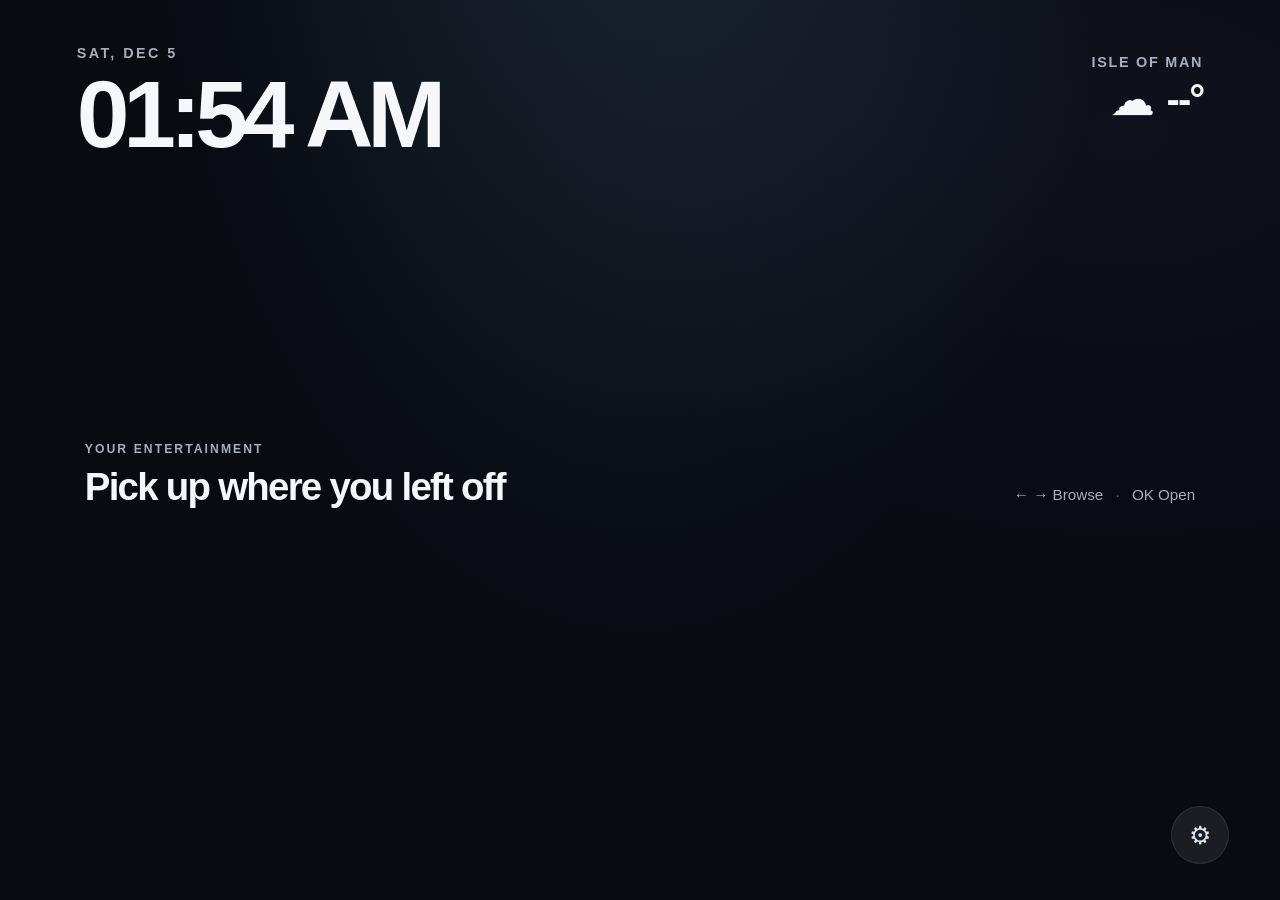
<file: TVLauncherApp/index.html>
<!DOCTYPE html>
<html lang="en">
  <head>
    <meta charset="UTF-8" />
    <meta name="viewport" content="width=device-width, initial-scale=1.0" />
    <title>TV Launcher</title>
    <link rel="stylesheet" href="styles.css" />
  </head>
  <body>
    <div class="app-shell">
      <header class="topbar">
        <div class="clock-panel">
          <div id="dateText" class="date-label">Loading date...</div>
          <div id="timeText" class="time-value">--:--</div>
        </div>

        <div class="weather-panel" aria-live="polite">
          <div id="weatherLocation" class="weather-location">Isle of Man</div>
          <div class="weather-reading">
            <div id="weatherIcon" class="weather-icon" aria-hidden="true">☀️</div>
            <div id="weatherTemp" class="weather-temp">--°</div>
          </div>
        </div>
      </header>

      <main class="content">
        <section class="app-carousel" aria-labelledby="appsTitle">
          <div class="carousel-heading">
            <div>
              <span class="eyebrow">YOUR ENTERTAINMENT</span>
              <h1 id="appsTitle">Pick up where you left off</h1>
            </div>
            <span class="browse-hint">← → Browse <span class="hint-divider">·</span> OK Open</span>
          </div>
          <div id="launcherGrid" class="launcher-grid" aria-label="TV app carousel"></div>
        </section>
      </main>

      <aside id="settingsPanel" class="settings-panel hidden" aria-label="TV Launcher settings">
        <div class="panel-header">
          <div>
            <span class="eyebrow">PERSONALISE</span>
            <h2>Home screen</h2>
          </div>
          <span class="back-hint">BACK to close</span>
          <button id="closeSettings" class="close-button" type="button" aria-label="Close settings">✕</button>
        </div>

        <section class="saved-apps-wrap" aria-labelledby="appsOnHomeTitle">
          <div class="settings-copy">
            <h3 id="appsOnHomeTitle">Apps on your home screen</h3>
            <p>Choose which apps appear in your launcher.</p>
            <div id="settingsStatus" class="settings-status" role="status" aria-live="polite">Finding apps on this TV…</div>
          </div>
          <div id="appList" class="saved-apps"></div>
        </section>

        <button id="returnHome" class="return-home-button" type="button">
          <span aria-hidden="true">⌂</span>
          <span>Return to LG Home</span>
          <span class="button-arrow" aria-hidden="true">↗</span>
        </button>
      </aside>

      <button id="openSettings" class="settings-toggle" type="button" aria-label="Home screen settings">
        <span aria-hidden="true">⚙</span>
      </button>
      <div id="launchStatus" class="launch-status" role="status" aria-live="polite"></div>
    </div>

    <script src="webOSTV.js"></script>
    <script src="app.js"></script>
  </body>
</html>
</file>
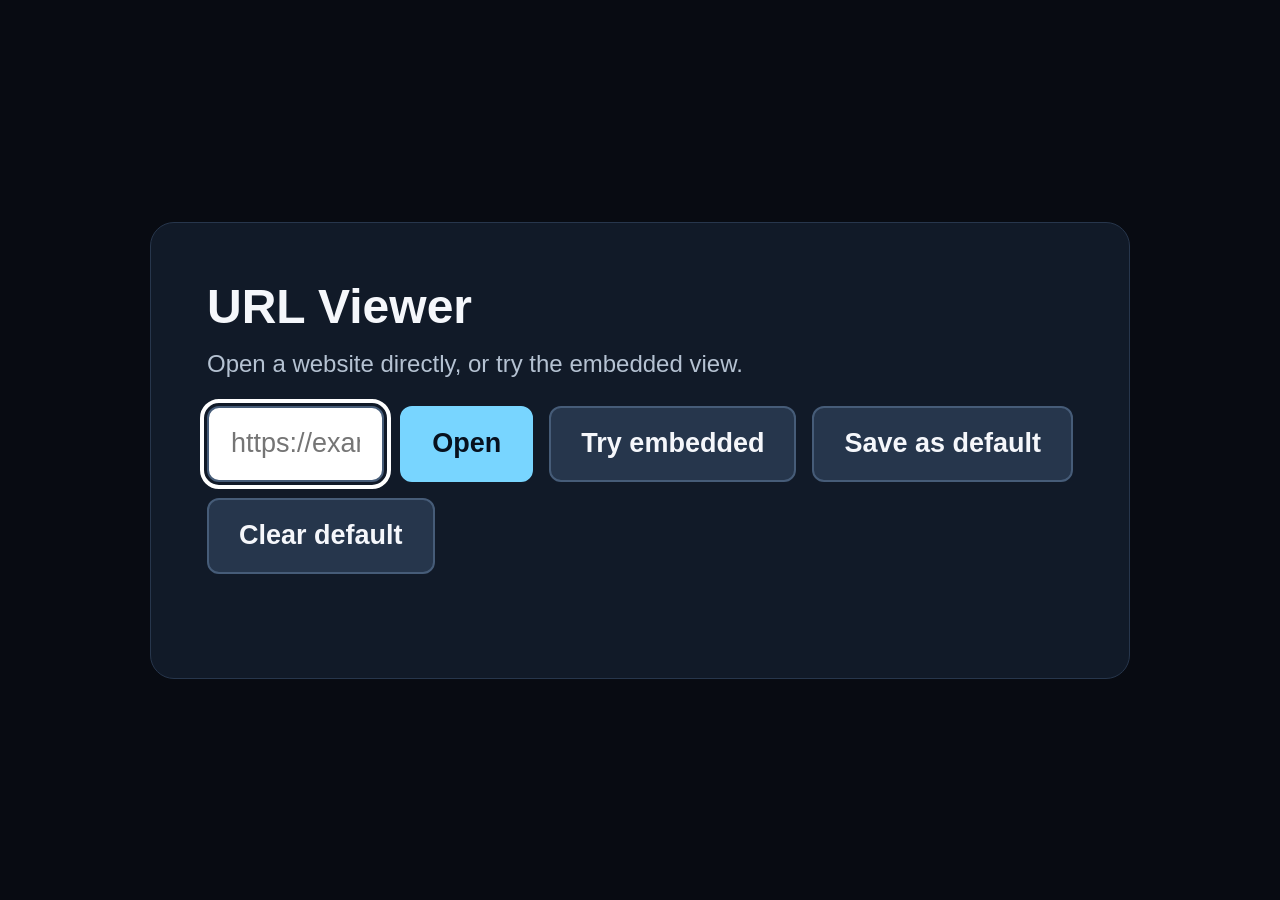
<file: URLViewerApp/index.html>
<!doctype html>
<html lang="en">
<head>
  <meta charset="utf-8">
  <meta name="viewport" content="width=device-width, initial-scale=1">
  <meta name="color-scheme" content="dark">
  <title>URL Viewer</title>
  <style>
    :root { font-family: Arial, sans-serif; color: #f5f7fb; background: #080b12; }
    * { box-sizing: border-box; }
    body { margin: 0; min-height: 100vh; display: grid; place-items: center; }
    main { width: min(980px, 90vw); padding: 56px; border: 1px solid #27364c; border-radius: 24px; background: #111a28; }
    h1 { margin: 0 0 16px; font-size: 48px; }
    p { margin: 0 0 28px; color: #b5c2d2; font-size: 24px; }
    form { display: flex; gap: 16px; flex-wrap: wrap; }
    input, button { min-height: 76px; border: 2px solid #465c78; border-radius: 12px; font: inherit; font-size: 27px; }
    input { flex: 1; min-width: 0; padding: 0 22px; color: #101722; background: #fff; }
    button { padding: 0 30px; color: #07111e; background: #78d5ff; border-color: #78d5ff; font-weight: 700; cursor: pointer; }
    button.secondary { color: #f5f7fb; background: #26364c; border-color: #465c78; }
    input:focus, button:focus { outline: 4px solid #fff; outline-offset: 3px; }
    #message { min-height: 30px; margin: 18px 0 0; color: #ffbdad; font-size: 20px; }
    #viewer { position: fixed; inset: 0; display: none; background: #080b12; }
    #toolbar { height: 68px; display: flex; align-items: center; gap: 12px; padding: 8px 16px; background: #111a28; }
    #toolbar button { min-height: 48px; font-size: 20px; }
    #page-address { flex: 1; min-width: 0; overflow: hidden; color: #d8e3f0; font-size: 18px; text-overflow: ellipsis; white-space: nowrap; }
    #page-frame { display: block; width: 100%; height: calc(100% - 102px); border: 0; background: #fff; cursor: auto; }
    #frame-note { padding: 8px 16px; color: #d8e3f0; background: #26364c; font-size: 16px; }
    body.viewing { display: block; }
    body.viewing main { display: none; }
    body.viewing #viewer { display: block; }
    html.opening-default body { visibility: hidden; background: #080b12; }
    @media (max-width: 700px) { main { padding: 30px; } form { flex-direction: column; } input, button { width: 100%; } }
  </style>
  <script>
    try {
      if (localStorage.getItem('urlviewer.defaultAddress')) {
        document.documentElement.classList.add('opening-default');
      }
    } catch (_) {}
  </script>
</head>
<body>
  <main>
    <h1>URL Viewer</h1>
    <p>Open a website directly, or try the embedded view.</p>
    <form id="open-form">
      <input id="address" type="text" inputmode="url" autocomplete="url" placeholder="https://example.com" aria-label="Website address" autofocus>
      <button type="submit">Open</button>
      <button id="try-embedded" class="secondary" type="button">Try embedded</button>
      <button id="save-default" class="secondary" type="button">Save as default</button>
      <button id="clear-default" class="secondary" type="button">Clear default</button>
    </form>
    <div id="message" role="status" aria-live="polite"></div>
  </main>
  <section id="viewer" aria-label="Website viewer">
    <div id="toolbar">
      <button id="back-to-address" class="secondary" type="button">Back to address</button>
      <div id="page-address"></div>
      <button id="open-full-page" class="secondary" type="button">Open full page</button>
    </div>
    <div id="frame-note" role="status">If this page is blank, use Open full page. Pointer visibility may depend on the website.</div>
    <iframe id="page-frame" title="Website" allow="autoplay; fullscreen; encrypted-media; picture-in-picture" allowfullscreen></iframe>
  </section>
  <script>
    const form = document.getElementById('open-form');
    const address = document.getElementById('address');
    const message = document.getElementById('message');
    const frame = document.getElementById('page-frame');
    let currentUrl = null;
    const defaultAddress = localStorage.getItem('urlviewer.defaultAddress');
    address.value = defaultAddress || localStorage.getItem('urlviewer.lastAddress') || '';

    function getValidAddress() {
      let value = address.value.trim();
      if (!value) throw new Error('Enter a website address first.');
      if (!/^https?:\/\//i.test(value)) value = `https://${value}`;
      let url;
      try { url = new URL(value); } catch (_) { throw new Error('That address does not look valid.'); }
      if (!['http:', 'https:'].includes(url.protocol) || !url.hostname.includes('.')) {
        throw new Error('Use a full website address, such as https://example.com.');
      }
      return url;
    }

    function rememberUrl(url) {
      address.value = url.href;
      currentUrl = url;
      localStorage.setItem('urlviewer.lastAddress', url.href);
    }

    function openEmbedded(url) {
      rememberUrl(url);
      document.getElementById('page-address').textContent = url.href;
      document.body.classList.add('viewing');
      frame.src = url.href;
      frame.focus();
    }

    document.getElementById('save-default').addEventListener('click', () => {
      try {
        const url = getValidAddress();
        localStorage.setItem('urlviewer.defaultAddress', url.href);
        address.value = url.href;
        message.textContent = 'Default saved. Opening it now…';
        window.location.assign(url.href);
      } catch (error) {
        message.textContent = error.message;
        address.focus();
      }
    });

    document.getElementById('clear-default').addEventListener('click', () => {
      localStorage.removeItem('urlviewer.defaultAddress');
      message.textContent = 'Default page cleared.';
    });

    document.getElementById('back-to-address').addEventListener('click', () => {
      frame.src = 'about:blank';
      document.body.classList.remove('viewing');
      address.focus();
    });

    document.getElementById('open-full-page').addEventListener('click', () => {
      if (currentUrl) window.location.assign(currentUrl.href);
    });

    document.getElementById('try-embedded').addEventListener('click', () => {
      let url;
      try { url = getValidAddress(); } catch (error) {
        message.textContent = error.message;
        address.focus();
        return;
      }
      openEmbedded(url);
    });

    form.addEventListener('submit', (event) => {
      event.preventDefault();
      let url;
      try { url = getValidAddress(); } catch (error) {
        message.textContent = error.message;
        address.focus();
        return;
      }
      rememberUrl(url);
      window.location.assign(url.href);
    });

    if (defaultAddress) {
      try {
        window.location.assign(getValidAddress().href);
      } catch (error) {
        document.documentElement.classList.remove('opening-default');
        message.textContent = error.message;
        address.focus();
      }
    }

  </script>
</body>
</html>
</file>
<file: TVLauncherApp/styles.css>
* {
  box-sizing: border-box;
}

:root {
  --bg: #080b10;
  --surface: rgba(255, 255, 255, 0.055);
  --surface-strong: rgba(17, 22, 31, 0.97);
  --line: rgba(255, 255, 255, 0.09);
  --text: #f5f7fa;
  --muted: #a5afbd;
  --accent: #9ad8ff;
  --focus: #c8edff;
  --tile-width: clamp(190px, 15vw, 252px);
}

html,
body {
  width: 100%;
  height: 100%;
  margin: 0;
  overflow: hidden;
  color: var(--text);
  background:
    radial-gradient(ellipse at 50% -30%, rgba(87, 136, 181, 0.24), transparent 55%),
    radial-gradient(ellipse at 88% 15%, rgba(83, 67, 140, 0.1), transparent 38%),
    var(--bg);
  font-family: "Segoe UI", Tahoma, sans-serif;
}

button {
  color: inherit;
  font: inherit;
}

.app-shell {
  position: relative;
  display: flex;
  width: 100vw;
  height: 100vh;
  flex-direction: column;
  padding: clamp(30px, 5vh, 64px) clamp(34px, 6vw, 104px);
}

.topbar {
  display: flex;
  align-items: flex-start;
  justify-content: space-between;
  gap: 24px;
}

.clock-panel,
.weather-panel {
  display: flex;
  flex-direction: column;
}

.date-label,
.weather-location,
.eyebrow {
  color: var(--muted);
  font-size: 0.9rem;
  font-weight: 650;
  letter-spacing: 0.17em;
  text-transform: uppercase;
}

.time-value {
  margin-top: 6px;
  font-size: clamp(3.7rem, 7.4vw, 7rem);
  font-weight: 650;
  letter-spacing: -0.065em;
  line-height: 1;
  font-variant-numeric: tabular-nums;
}

.weather-panel {
  align-items: flex-end;
  gap: 3px;
  padding-top: 9px;
}

.weather-location {
  letter-spacing: 0.12em;
}

.weather-reading {
  display: flex;
  align-items: center;
  gap: 12px;
}

.weather-icon {
  font-size: 2.8rem;
}

.weather-temp {
  font-size: 2.5rem;
  font-weight: 600;
  letter-spacing: -0.05em;
}

.content {
  display: flex;
  flex: 1;
  min-height: 0;
  align-items: center;
}

.app-carousel {
  width: 100%;
  --tile-width: clamp(190px, 15vw, 252px);
}

.carousel-heading {
  display: flex;
  align-items: flex-end;
  justify-content: space-between;
  gap: 24px;
  margin: 0 8px 18px;
}

.eyebrow {
  font-size: 0.76rem;
}

.carousel-heading h1 {
  margin: 8px 0 0;
  font-size: clamp(2rem, 3vw, 3.2rem);
  font-weight: 550;
  letter-spacing: -0.045em;
}

.browse-hint {
  padding-bottom: 6px;
  color: var(--muted);
  font-size: 0.95rem;
}

.hint-divider {
  padding: 0 8px;
  color: rgba(255, 255, 255, 0.35);
}

.launcher-grid {
  display: flex;
  min-height: 0;
  gap: clamp(14px, 1.6vw, 26px);
  overflow-x: auto;
  overflow-y: hidden;
  padding: 20px calc((100% - var(--tile-width)) / 2) 30px;
  scroll-behavior: smooth;
  scroll-snap-type: x mandatory;
  scrollbar-width: none;
}

.launcher-grid::-webkit-scrollbar {
  display: none;
}

.app-tile {
  display: flex;
  flex: 0 0 var(--tile-width);
  min-height: clamp(245px, 29vh, 330px);
  flex-direction: column;
  align-items: center;
  justify-content: center;
  border: 1px solid var(--line);
  border-radius: 26px;
  outline: none;
  background: linear-gradient(145deg, rgba(255, 255, 255, 0.09), rgba(255, 255, 255, 0.025));
  box-shadow: 0 18px 46px rgba(0, 0, 0, 0.2);
  cursor: pointer;
  scroll-snap-align: center;
  transition: background 180ms ease, border-color 180ms ease, transform 180ms ease;
}

.app-tile:hover,
.app-tile:focus-visible,
.app-tile.active {
  transform: translateY(-7px) scale(1.045);
  border-color: rgba(154, 216, 255, 0.78);
  background: linear-gradient(145deg, rgba(154, 216, 255, 0.16), rgba(255, 255, 255, 0.055));
}

.app-tile:focus-visible,
.app-tile.active {
  box-shadow: 0 0 0 3px var(--focus), 0 22px 54px rgba(0, 0, 0, 0.36);
}

.app-icon {
  position: relative;
  display: grid;
  width: clamp(94px, 8vw, 132px);
  height: clamp(94px, 8vw, 132px);
  place-items: center;
  margin-bottom: 22px;
  border: 1px solid rgba(255, 255, 255, 0.14);
  border-radius: 25px;
  background: linear-gradient(145deg, rgba(154, 216, 255, 0.2), rgba(255, 255, 255, 0.07));
  font-size: 3rem;
  font-weight: 600;
  box-shadow: 0 12px 28px rgba(0, 0, 0, 0.22);
}

.app-logo {
  position: absolute;
  inset: 0;
  width: 100%;
  height: 100%;
  padding: 8px;
  border-radius: inherit;
  object-fit: contain;
}

.app-name {
  max-width: 90%;
  font-size: clamp(1.3rem, 1.8vw, 1.8rem);
  font-weight: 620;
  letter-spacing: -0.02em;
  text-align: center;
}

.app-type {
  margin-top: 9px;
  color: var(--muted);
  font-size: 0.72rem;
  font-weight: 650;
  letter-spacing: 0.15em;
  text-transform: uppercase;
}

.settings-toggle {
  position: absolute;
  right: clamp(24px, 4vw, 66px);
  bottom: clamp(22px, 4vh, 44px);
  display: grid;
  width: 58px;
  height: 58px;
  place-items: center;
  border: 1px solid var(--line);
  border-radius: 50%;
  outline: none;
  background: rgba(255, 255, 255, 0.08);
  color: #dce7f1;
  cursor: pointer;
  font-size: 1.55rem;
  backdrop-filter: blur(18px);
  transition: background 160ms ease, transform 160ms ease;
}

.settings-toggle:hover,
.settings-toggle:focus-visible {
  transform: scale(1.08);
  background: rgba(154, 216, 255, 0.19);
  box-shadow: 0 0 0 3px var(--focus);
}

.launch-status {
  position: absolute;
  bottom: 34px;
  left: clamp(34px, 6vw, 104px);
  max-width: min(70vw, 640px);
  padding: 12px 18px;
  border: 1px solid rgba(255, 138, 138, 0.36);
  border-radius: 14px;
  background: rgba(56, 20, 26, 0.92);
  color: #ffdada;
  opacity: 0;
  pointer-events: none;
  transform: translateY(8px);
  transition: opacity 160ms ease, transform 160ms ease;
}

.launch-status.visible {
  opacity: 1;
  transform: translateY(0);
}

.settings-panel {
  position: absolute;
  right: clamp(24px, 4vw, 66px);
  bottom: clamp(92px, 12vh, 126px);
  display: flex;
  width: min(470px, calc(100vw - 36px));
  max-height: min(76vh, 760px);
  flex-direction: column;
  overflow: hidden;
  padding: 24px;
  border: 1px solid rgba(255, 255, 255, 0.12);
  border-radius: 26px;
  background: var(--surface-strong);
  box-shadow: 0 28px 80px rgba(0, 0, 0, 0.58);
  backdrop-filter: blur(24px);
  transform-origin: bottom right;
  transition: opacity 180ms ease, transform 180ms ease;
}

.settings-panel.hidden {
  opacity: 0;
  pointer-events: none;
  transform: translateY(10px) scale(0.97);
}

.panel-header {
  display: flex;
  align-items: center;
  justify-content: space-between;
  gap: 12px;
}

.panel-header h2 {
  margin: 6px 0 0;
  font-size: 1.65rem;
  font-weight: 600;
  letter-spacing: -0.035em;
}

.back-hint {
  margin-left: auto;
  color: var(--muted);
  font-size: 0.78rem;
}

.close-button {
  display: grid;
  width: 42px;
  height: 42px;
  place-items: center;
  border: 1px solid var(--line);
  border-radius: 50%;
  background: rgba(255, 255, 255, 0.06);
  cursor: pointer;
}

.saved-apps-wrap {
  display: flex;
  min-height: 0;
  flex: 1;
  flex-direction: column;
  margin-top: 22px;
}

.settings-copy h3 {
  margin: 0;
  font-size: 1rem;
}

.settings-copy p {
  margin: 6px 0 0;
  color: var(--muted);
  font-size: 0.86rem;
}

.settings-status {
  min-height: 1.3em;
  margin-top: 10px;
  color: var(--muted);
  font-size: 0.8rem;
}

.saved-apps {
  display: flex;
  flex-direction: column;
  gap: 4px;
  overflow: auto;
  margin: 10px -8px 0;
  padding: 0 8px 8px;
}

.visibility-app {
  border-bottom: 1px solid rgba(255, 255, 255, 0.055);
}

.visibility-label {
  display: flex;
  min-height: 56px;
  align-items: center;
  gap: 12px;
  cursor: pointer;
}

.visibility-label input {
  width: 21px;
  height: 21px;
  margin: 0 2px 0 0;
  accent-color: var(--accent);
}

.visibility-icon {
  display: grid;
  width: 34px;
  height: 34px;
  flex: 0 0 34px;
  place-items: center;
  border: 1px solid var(--line);
  border-radius: 10px;
  background: var(--surface);
  font-size: 0.8rem;
  font-weight: 700;
}

.visibility-name {
  flex: 1;
  font-size: 0.95rem;
  font-weight: 550;
}

.visibility-type {
  color: var(--muted);
  font-size: 0.72rem;
}

.settings-empty {
  color: var(--muted);
}

.return-home-button {
  display: flex;
  min-height: 52px;
  align-items: center;
  gap: 11px;
  margin-top: 18px;
  padding: 0 15px;
  border: 1px solid rgba(154, 216, 255, 0.2);
  border-radius: 15px;
  background: rgba(154, 216, 255, 0.09);
  cursor: pointer;
  font-weight: 600;
}

.return-home-button > span:first-child {
  font-size: 1.35rem;
}

.button-arrow {
  margin-left: auto;
  color: var(--muted);
}

.close-button:focus-visible,
.return-home-button:focus-visible,
.visibility-label:focus-within {
  outline: 3px solid var(--focus);
  outline-offset: 2px;
}

@media (max-width: 760px) {
  .app-shell {
    padding: 24px 20px 82px;
  }

  .time-value {
    font-size: clamp(3.2rem, 14vw, 5rem);
  }

  .weather-icon {
    font-size: 2.3rem;
  }

  .weather-temp {
    font-size: 2rem;
  }

  .carousel-heading {
    align-items: flex-start;
    flex-direction: column;
    gap: 8px;
    margin-bottom: 8px;
  }

  .carousel-heading h1 {
    font-size: clamp(1.8rem, 6vw, 2.5rem);
  }

  .launcher-grid {
    gap: 14px;
    padding-right: 12px;
    padding-left: 12px;
  }

  .app-carousel {
    --tile-width: clamp(160px, 61vw, 220px);
  }

  .app-tile {
    min-height: 230px;
  }

  .settings-panel {
    right: 12px;
    bottom: 82px;
    width: calc(100vw - 24px);
    max-height: calc(100vh - 112px);
    padding: 18px;
  }

  .browse-hint {
    font-size: 0.82rem;
  }
}
</file>
